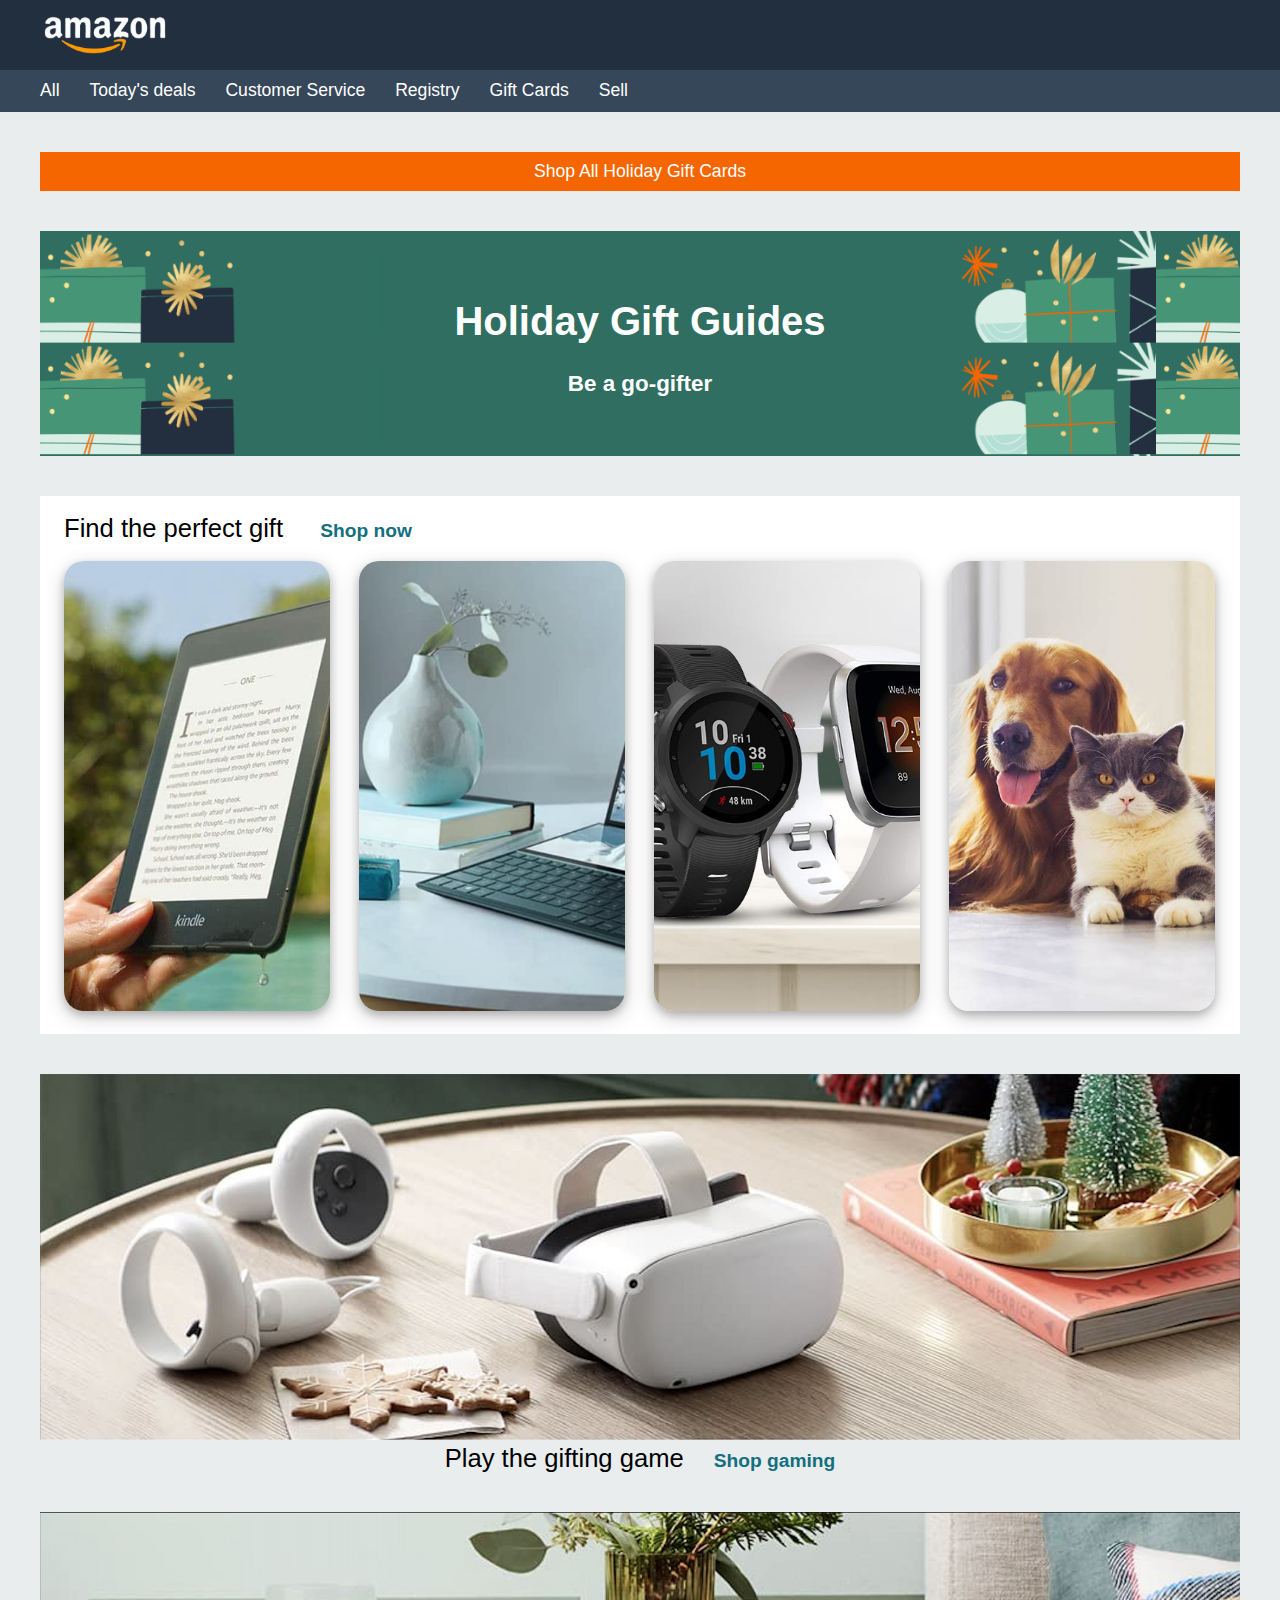
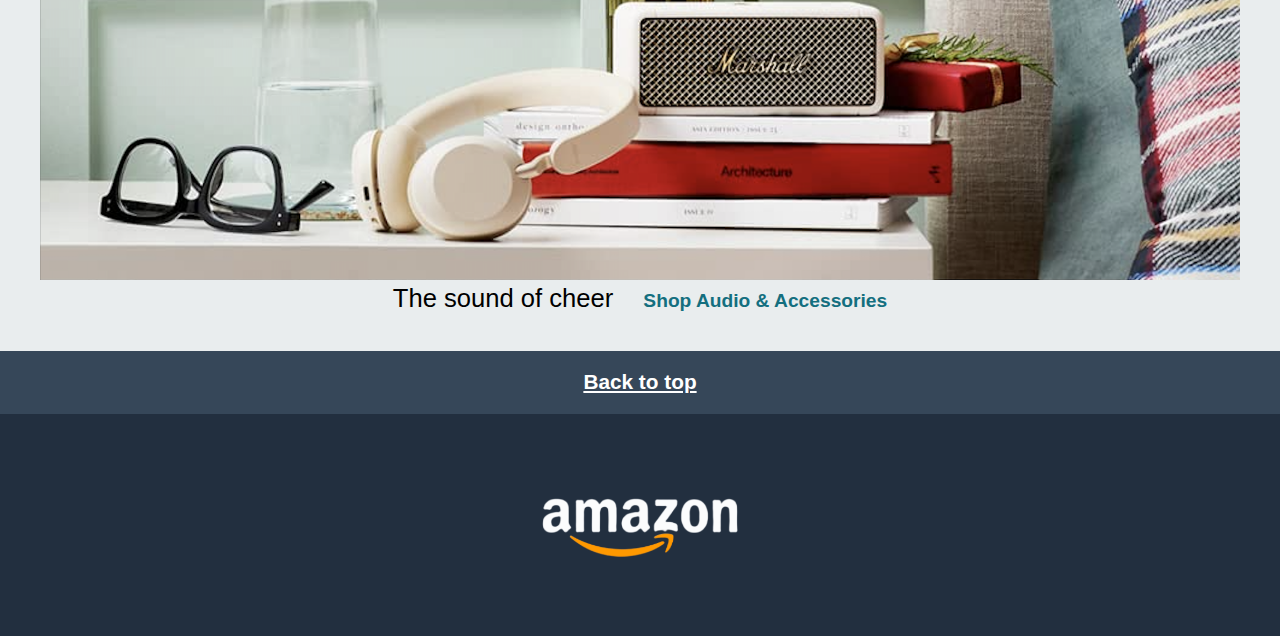
<file: index.html>
<!DOCTYPE html>
<html lang="en">
  <head>
    <meta charset="UTF-8" />
    <meta name="viewport" content="width=device-width, initial-scale=1.0" />
    <title>Document</title>
    <link rel="stylesheet" href="assets/css/reset.css" />
    <link rel="stylesheet" href="assets/css/style.css" />
  </head>
  <body>
    <header>
      <picture>
        <img src="assets/img/logo.png" alt="amazon logo :)" />
      </picture>
      <nav>
        <ul>
          <li><a href="">All</a></li>
          <li><a href="">Today's deals</a></li>
          <li><a href="">Customer Service</a></li>
          <li><a href="">Registry</a></li>
          <li><a href="">Gift Cards</a></li>
          <li><a href="">Sell</a></li>
        </ul>
      </nav>
    </header>
    <section><h3>Shop All Holiday Gift Cards</h3></section>
    <section>
      <h1>Holiday Gift Guides</h1>
      <h2>Be a go-gifter</h2>
    </section>
    <main>
      <section>
        <p>Find the perfect gift <a href="">Shop now</a></p>
        <picture><img src="assets/img/img_1.jpg" alt="tablet" /></picture>
        <picture><img src="assets/img/img_2.jpg" alt="laptop" /></picture>
        <picture><img src="assets/img/img_3.jpg" alt="clock" /></picture>
        <picture><img src="assets/img/img_4.jpg" alt="pets" /></picture>
      </section>
      <section>
        <picture>
          <img src="assets/img/img_9.png" alt="oculus" />
        </picture>
        <p>Play the gifting game<a href="">Shop gaming</a></p>
      </section>
      <section>
        <picture>
          <img src="assets/img/img_10.png" alt="tech gadget" />
        </picture>
        <p>The sound of cheer<a href="">Shop Audio & Accessories</a></p>
      </section>
    </main>
    <footer>
      <p><a href="#TOP">Back to top</a></p>
      <picture>
        <img src="assets/img/logo.png" alt="amazon logo :)" />
      </picture>
    </footer>
  </body>
</html>
</file>
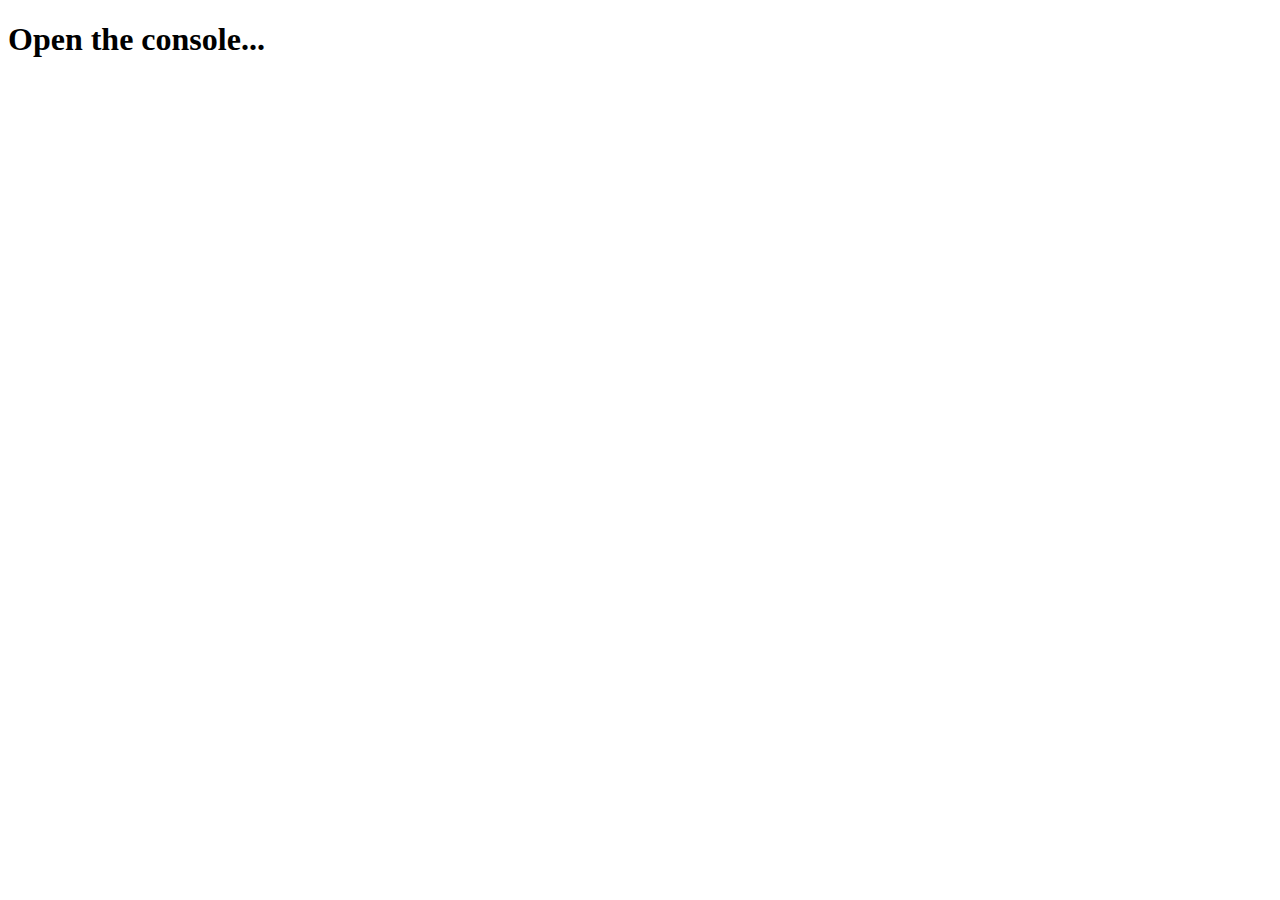
<file: testjs.html>
<!DOCTYPE html>
<html lang="en">
  <head>
    <meta charset="UTF-8" />
    <meta name="viewport" content="width=device-width, initial-scale=1.0" />
    <title>test D5.js</title>
  </head>
  <body>
    <h1>Open the console...</h1>
    <script src="assets/js/D5.js"></script>
  </body>
</html>
</file>
<file: assets/css/style.css>
*,
*::after,
*::before {
  box-sizing: border-box;
}

body {
  background-color: #e9edee;
  font-family: Arial, Helvetica, sans-serif;
}

header > picture,
nav {
  padding: 0 40px;
}

header {
  background-color: #222f3f;
}

header img {
  padding: 11px 0;
  width: 130px;
}

nav {
  background-color: #364759;
  color: white;
  font-size: 1.1rem;
}

nav ul {
  list-style-type: none;
}

nav ul li {
  display: inline-block;
  padding: 12px 25px 12px 0;
}

nav ul li a {
  color: white;
  text-decoration: none;
  padding-top: 1rem;
}

header,
section,
section {
  margin-bottom: 40px;
}

section {
  margin-inline: 40px;
}

section > p {
  font-size: 1.6rem;
  padding-top: 3px;
  text-align: center;
}
p > a {
  font-size: 1.2rem;
  font-weight: bold;
  padding-left: 30px;
  text-decoration: none;
  color: #146f7f;
}

section > h3 {
  background-color: #f56600;
  color: white;
  padding-block: 11px;
  text-align: center;
  font-size: 1.1rem;
}

header + section + section {
  background-image: url(../img/bg-image.png);
  background-size: 93%;
  text-align: center;
  color: white;
}

header + section + section:hover {
  background-image: url(../img/bg-img.png);
  color: #146f7f;
}

section > h1 {
  padding-top: 70px;
  font-size: 2.5rem;
  font-weight: bold;
  padding-bottom: 32px;
}

h1 + h2 {
  font-size: 1.4rem;
  font-weight: bold;
  padding-bottom: 60px;
}

main > section:first-child {
  background-color: white;
  padding-bottom: 20px;
}

section > p:first-child {
  text-align: left;
  padding-left: 2%;
  padding-block: 20px;
}

section > p ~ picture {
  display: inline-block;
  margin: 0 auto;
  margin-left: 2%;
  width: 22.2%;
}

main > section > picture > img {
  width: 100%;
  object-fit: contain;
}

section > p ~ picture img {
  object-fit: cover;
  border-radius: 20px;
  height: 450px;
  box-shadow: 0 4px 8px 0 rgba(0, 0, 0, 0.2), 0 6px 20px 0 rgba(0, 0, 0, 0.19);
}

footer {
  text-align: center;
  background-color: #222f3f;
  height: 285px;
  vertical-align: middle;
}

footer p {
  background-color: #364759;
  font-size: 1.4rem;
  padding-block: 20px;
  vertical-align: super;
}

footer p a {
  color: white;
  text-decoration: underline;
  font-size: 1.3rem;
  padding: 20px 0;
}

footer picture img {
  margin-top: 75px;
  width: 210px;
}
</file>
